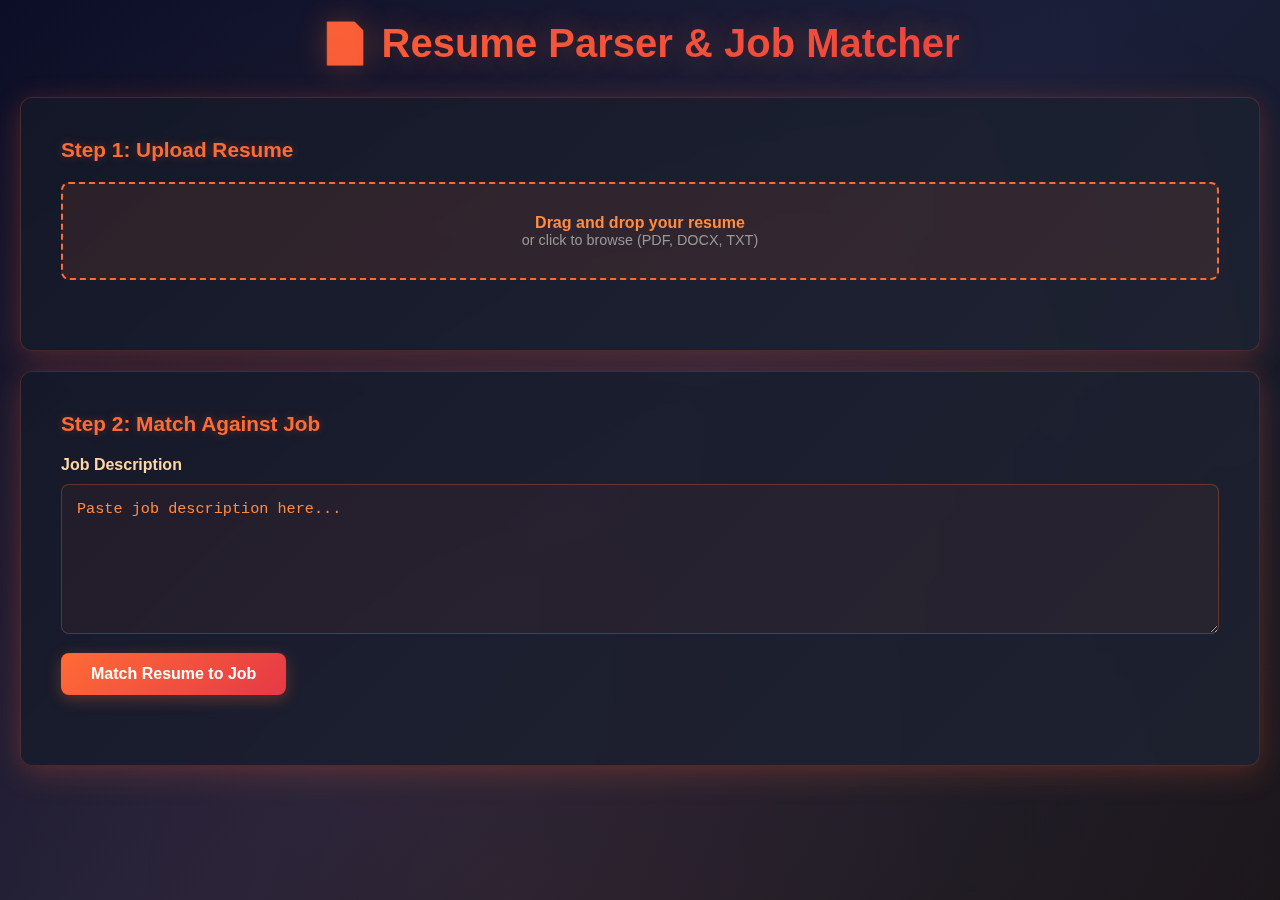
<file: resume_parser/templates/index.html>
<!DOCTYPE html>
<html lang="en">
<head>
    <meta charset="UTF-8">
    <meta name="viewport" content="width=device-width, initial-scale=1.0">
    <title>Resume Parser & Job Matcher</title>
    <style>
        * {
            margin: 0;
            padding: 0;
            box-sizing: border-box;
        }
        
        body {
            font-family: -apple-system, BlinkMacSystemFont, 'Segoe UI', Roboto, sans-serif;
            background: linear-gradient(135deg, #0a0e27 0%, #1a1f3a 50%, #0f1419 100%);
            min-height: 100vh;
            padding: 20px;
            position: relative;
            overflow-x: hidden;
        }
        
        /* Animated background */
        body::before {
            content: '';
            position: fixed;
            top: 0;
            left: 0;
            width: 200%;
            height: 200%;
            background: radial-gradient(circle at 20% 50%, rgba(255, 107, 53, 0.1) 0%, transparent 50%),
                        radial-gradient(circle at 80% 80%, rgba(230, 57, 70, 0.1) 0%, transparent 50%);
            animation: gradient 15s ease infinite;
            pointer-events: none;
            z-index: 0;
        }
        
        @keyframes gradient {
            0%, 100% { transform: translate(0, 0); }
            25% { transform: translate(-50px, -50px); }
            50% { transform: translate(-100px, 0); }
            75% { transform: translate(-50px, 50px); }
        }
        
        .container {
            max-width: 1000px;
            margin: 0 auto;
            position: relative;
            z-index: 1;
        }
        
        .card {
            background: linear-gradient(135deg, rgba(20, 25, 40, 0.8) 0%, rgba(30, 35, 50, 0.8) 100%);
            border-radius: 12px;
            box-shadow: 0 8px 32px rgba(255, 107, 53, 0.2), 0 0 20px rgba(230, 57, 70, 0.1);
            padding: 40px;
            margin-bottom: 20px;
            border: 1px solid rgba(255, 107, 53, 0.2);
            backdrop-filter: blur(10px);
            transition: all 0.3s ease;
        }
        
        .card:hover {
            box-shadow: 0 12px 48px rgba(255, 107, 53, 0.3), 0 0 30px rgba(230, 57, 70, 0.2);
            border-color: rgba(255, 107, 53, 0.4);
            transform: translateY(-2px);
        }
        
        h1 {
            color: #fff;
            margin-bottom: 30px;
            text-align: center;
            font-size: 2.5em;
            background: linear-gradient(135deg, #ff6b35, #e63946);
            -webkit-background-clip: text;
            -webkit-text-fill-color: transparent;
            background-clip: text;
            text-shadow: 0 0 30px rgba(255, 107, 53, 0.3);
        }
        
        .section {
            margin-bottom: 30px;
        }
        
        pre {
            background: rgba(255, 107, 53, 0.08);
            border: 1px solid rgba(255, 107, 53, 0.2);
            padding: 15px;
            border-radius: 8px;
            color: #fffbf0;
            overflow-x: auto;
            font-size: 0.9em;
            line-height: 1.5;
        }
        
        h2 {
            color: #ff6b35;
            margin-bottom: 20px;
            font-size: 1.3em;
            text-shadow: 0 0 10px rgba(255, 107, 53, 0.3);
        }
        
        h4 {
            color: #ff8c42;
            margin-bottom: 10px;
            font-size: 1.1em;
        }
        
        p {
            color: #fffbf0;
        }
        
        label {
            display: block;
            margin-bottom: 10px;
            color: #ffd6a5;
            font-weight: 600;
        }
        
        .upload-area {
            border: 2px dashed #ff6b35;
            border-radius: 8px;
            padding: 30px;
            text-align: center;
            cursor: pointer;
            transition: all 0.3s ease;
            background: rgba(255, 107, 53, 0.1);
        }
        
        .upload-area:hover {
            background: rgba(255, 107, 53, 0.2);
            border-color: #e63946;
            box-shadow: 0 0 20px rgba(255, 107, 53, 0.3);
        }
        
        .upload-area.dragover {
            background: rgba(255, 107, 53, 0.3);
            border-color: #e63946;
            box-shadow: inset 0 0 20px rgba(255, 107, 53, 0.4);
        }
        
        .upload-area p {
            color: #ffd6a5;
        }
        
        .upload-area strong {
            color: #ff8c42;
        }
        
        input[type="file"] {
            display: none;
        }
        
        textarea {
            width: 100%;
            padding: 15px;
            border: 1px solid rgba(255, 107, 53, 0.3);
            border-radius: 8px;
            font-family: 'Courier New', monospace;
            font-size: 0.95em;
            min-height: 150px;
            background: rgba(255, 107, 53, 0.05);
            color: #fffbf0;
            transition: all 0.3s ease;
        }
        
        textarea:focus {
            outline: none;
            border-color: rgba(255, 107, 53, 0.6);
            box-shadow: 0 0 20px rgba(255, 107, 53, 0.3);
            background: rgba(255, 107, 53, 0.1);
        }
        
        textarea::placeholder {
            color: #ff8c42;
        }
        
        button {
            background: linear-gradient(135deg, #ff6b35 0%, #e63946 100%);
            color: white;
            padding: 12px 30px;
            border: none;
            border-radius: 8px;
            font-size: 1em;
            font-weight: 600;
            cursor: pointer;
            margin-top: 15px;
            transition: all 0.3s ease;
            box-shadow: 0 4px 15px rgba(255, 107, 53, 0.3);
        }
        
        button:hover {
            transform: translateY(-3px);
            box-shadow: 0 8px 25px rgba(255, 107, 53, 0.4);
        }
        
        button:active {
            transform: translateY(-1px);
        }
        
        .results {
            background: linear-gradient(135deg, rgba(255, 107, 53, 0.15) 0%, rgba(230, 57, 70, 0.15) 100%);
            border-left: 4px solid #ff6b35;
            border: 1px solid rgba(255, 107, 53, 0.3);
            padding: 20px;
            border-radius: 8px;
            margin-top: 20px;
            display: none;
            backdrop-filter: blur(10px);
        }
        
        .results.show {
            display: block;
            animation: slideIn 0.4s ease;
        }
        
        @keyframes slideIn {
            from {
                opacity: 0;
                transform: translateY(10px);
            }
            to {
                opacity: 1;
                transform: translateY(0);
            }
        }
        
        .results h3 {
            color: #ff8c42;
            margin-bottom: 15px;
        }
        
        .score {
            font-size: 3.5em;
            background: linear-gradient(135deg, #ff6b35, #e63946);
            -webkit-background-clip: text;
            -webkit-text-fill-color: transparent;
            background-clip: text;
            font-weight: bold;
            margin: 20px 0;
            text-shadow: 0 0 20px rgba(255, 107, 53, 0.2);
        }
        
        .skill-badge {
            display: inline-block;
            padding: 8px 16px;
            border-radius: 20px;
            margin: 5px;
            font-size: 0.9em;
            font-weight: 500;
            background: linear-gradient(135deg, rgba(255, 107, 53, 0.8) 0%, rgba(255, 140, 66, 0.8) 100%);
            color: white;
            border: 1px solid rgba(255, 107, 53, 0.6);
            box-shadow: 0 4px 15px rgba(255, 107, 53, 0.2);
            transition: all 0.3s ease;
        }
        
        .skill-badge:hover {
            transform: translateY(-2px);
            box-shadow: 0 6px 20px rgba(255, 107, 53, 0.3);
        }
        
        .skill-badge.missing {
            background: linear-gradient(135deg, rgba(239, 68, 68, 0.8) 0%, rgba(220, 38, 38, 0.8) 100%);
            border-color: rgba(239, 68, 68, 0.6);
            box-shadow: 0 4px 15px rgba(239, 68, 68, 0.2);
        }
        
        .skill-badge.missing:hover {
            box-shadow: 0 6px 20px rgba(239, 68, 68, 0.3);
        }
        
        .loading {
            text-align: center;
            color: #ff8c42;
            font-weight: 600;
            display: none;
            margin: 20px 0;
        }
        
        .loading.show {
            display: block;
        }
        
        .spinner {
            border: 3px solid rgba(255, 107, 53, 0.2);
            border-top-color: #ff6b35;
            border-radius: 50%;
            width: 40px;
            height: 40px;
            animation: spin 1s linear infinite;
            margin: 20px auto;
        }
        
        #aiSummary {
            background: linear-gradient(135deg, rgba(255, 107, 53, 0.1) 0%, rgba(230, 57, 70, 0.1) 100%);
            border: 1px solid rgba(255, 107, 53, 0.4);
            padding: 15px;
            border-radius: 8px;
            margin-top: 15px;
            font-size: 0.95em;
            line-height: 1.6;
            color: #fffbf0;
            white-space: pre-wrap;
            word-wrap: break-word;
            border-left: 4px solid #ff6b35;
        }
        
        @keyframes spin {
            0% { transform: rotate(0deg); }
            100% { transform: rotate(360deg); }
        }
    </style>
</head>
<body>
    <h1>📄 Resume Parser & Job Matcher</h1>
    
    <div class="card">
        <div class="section">
            <h2>Step 1: Upload Resume</h2>
            <div class="upload-area" id="uploadArea">
                <input type="file" id="fileInput" accept=".pdf,.docx,.txt">
                <p><strong>Drag and drop your resume</strong></p>
                <p style="color: #999; font-size: 0.9em;">or click to browse (PDF, DOCX, TXT)</p>
            </div>
        </div>
        
        <div id="resumeData" class="results">
            <h3>Extracted Resume Data</h3>
            <pre id="resumeContent"></pre>
        </div>
    </div>
    
    <div class="card">
        <div class="section">
            <h2>Step 2: Match Against Job</h2>
            <label>Job Description</label>
            <textarea id="jobDescription" placeholder="Paste job description here..."></textarea>
            <button onclick="matchJob()">Match Resume to Job</button>
        </div>
        
        <div id="matchResults" class="results">
            <h3>Compatibility Analysis</h3>
            <div class="score" id="compatibilityScore">0%</div>
            
            <h4>Matching Skills</h4>
            <div id="matchingSkills"></div>
            
            <h4 style="margin-top: 20px;">Missing Skills</h4>
            <div id="missingSkills"></div>
            
            <h4 style="margin-top: 20px;">AI Summary</h4>
            <p id="aiSummary"></p>
        </div>
    </div>
    
    <div class="loading" id="loading">
        <div class="spinner"></div>
        <p>Processing...</p>
    </div>
    
    <script>
        const uploadArea = document.getElementById('uploadArea');
        const fileInput = document.getElementById('fileInput');
        
        uploadArea.addEventListener('click', () => fileInput.click());
        
        uploadArea.addEventListener('dragover', (e) => {
            e.preventDefault();
            uploadArea.style.background = '#e6e9ff';
        });
        
        uploadArea.addEventListener('dragleave', () => {
            uploadArea.style.background = '#f8f9ff';
        });
        
        uploadArea.addEventListener('drop', (e) => {
            e.preventDefault();
            uploadArea.style.background = '#f8f9ff';
            const files = e.dataTransfer.files;
            if (files.length > 0) {
                uploadResume(files[0]);
            }
        });
        
        fileInput.addEventListener('change', (e) => {
            if (e.target.files.length > 0) {
                uploadResume(e.target.files[0]);
            }
        });
        
        function uploadResume(file) {
            const formData = new FormData();
            formData.append('file', file);
            
            document.getElementById('loading').style.display = 'block';
            
            fetch('/api/upload-resume', {
                method: 'POST',
                body: formData
            })
            .then(response => response.json())
            .then(data => {
                document.getElementById('loading').style.display = 'none';
                if (data.success) {
                    document.getElementById('resumeContent').textContent = JSON.stringify(data.resume, null, 2);
                    document.getElementById('resumeData').classList.add('show');
                    alert(`✅ Resume uploaded! Found ${data.resume.skills.length} skills.`);
                } else {
                    alert('❌ Error: ' + data.error);
                }
            })
            .catch(error => {
                document.getElementById('loading').style.display = 'none';
                alert('❌ Upload failed: ' + error);
            });
        }
        
        function matchJob() {
            const jobDescription = document.getElementById('jobDescription').value;
            
            if (!jobDescription) {
                alert('Please enter a job description');
                return;
            }
            
            document.getElementById('loading').style.display = 'block';
            
            fetch('/api/match-job', {
                method: 'POST',
                headers: {'Content-Type': 'application/json'},
                body: JSON.stringify({job_description: jobDescription})
            })
            .then(response => response.json())
            .then(data => {
                document.getElementById('loading').style.display = 'none';
                if (data.success) {
                    document.getElementById('compatibilityScore').textContent = data.compatibility_score + '%';
                    
                    // Display matching skills
                    let matchingHTML = '';
                    data.matching_skills.forEach(skill => {
                        matchingHTML += `<span class="skill-badge">${skill}</span>`;
                    });
                    document.getElementById('matchingSkills').innerHTML = matchingHTML || '<p>None</p>';
                    
                    // Display missing skills
                    let missingHTML = '';
                    data.missing_skills.forEach(skill => {
                        missingHTML += `<span class="skill-badge missing">${skill}</span>`;
                    });
                    document.getElementById('missingSkills').innerHTML = missingHTML || '<p>✅ You have all required skills!</p>';
                    
                    // Display AI summary
                    if (data.ai_summary) {
                        document.getElementById('aiSummary').textContent = data.ai_summary;
                    }
                    
                    document.getElementById('matchResults').classList.add('show');
                } else {
                    alert('❌ Error: ' + data.error);
                }
            })
            .catch(error => {
                document.getElementById('loading').style.display = 'none';
                alert('❌ Matching failed: ' + error);
            });
        }
    </script>
</body>
</html>
</file>
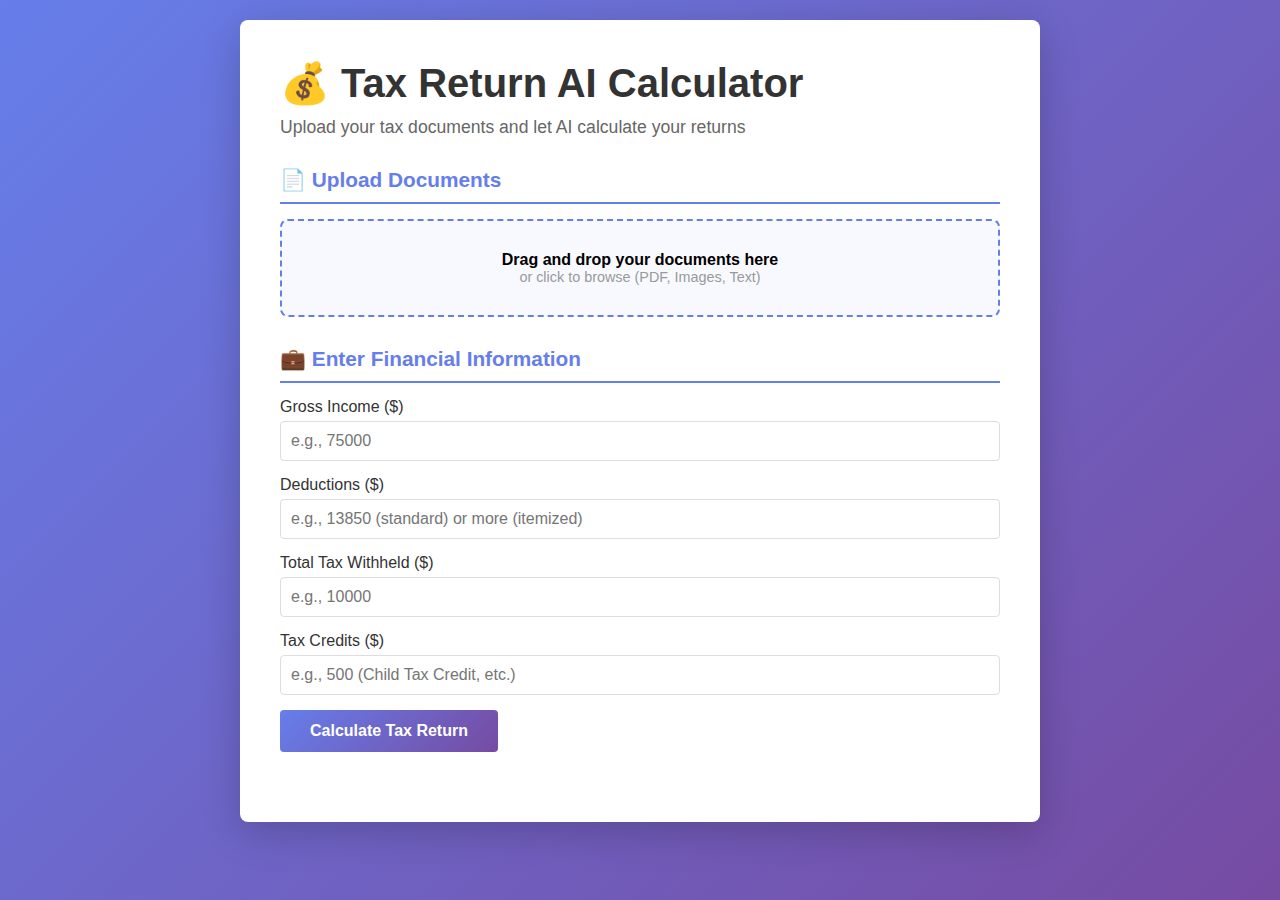
<file: tax_ai_calculator/templates/index.html>
<!DOCTYPE html>
<html lang="en">
<head>
    <meta charset="UTF-8">
    <meta name="viewport" content="width=device-width, initial-scale=1.0">
    <title>Tax Return AI Calculator</title>
    <style>
        * {
            margin: 0;
            padding: 0;
            box-sizing: border-box;
        }
        
        body {
            font-family: -apple-system, BlinkMacSystemFont, 'Segoe UI', Roboto, 'Helvetica Neue', Arial, sans-serif;
            background: linear-gradient(135deg, #667eea 0%, #764ba2 100%);
            min-height: 100vh;
            padding: 20px;
        }
        
        .container {
            max-width: 800px;
            margin: 0 auto;
            background: white;
            border-radius: 8px;
            box-shadow: 0 10px 40px rgba(0, 0, 0, 0.2);
            padding: 40px;
        }
        
        h1 {
            color: #333;
            margin-bottom: 10px;
            font-size: 2.5em;
        }
        
        .subtitle {
            color: #666;
            margin-bottom: 30px;
            font-size: 1.1em;
        }
        
        .section {
            margin-bottom: 30px;
        }
        
        .section h2 {
            color: #667eea;
            font-size: 1.3em;
            margin-bottom: 15px;
            border-bottom: 2px solid #667eea;
            padding-bottom: 10px;
        }
        
        .upload-area {
            border: 2px dashed #667eea;
            border-radius: 8px;
            padding: 30px;
            text-align: center;
            cursor: pointer;
            transition: all 0.3s ease;
            background: #f8f9ff;
        }
        
        .upload-area:hover {
            background: #eef1ff;
            border-color: #764ba2;
        }
        
        .upload-area.dragover {
            background: #e6e9ff;
            border-color: #764ba2;
        }
        
        input[type="file"] {
            display: none;
        }
        
        .form-group {
            margin-bottom: 15px;
        }
        
        label {
            display: block;
            margin-bottom: 5px;
            color: #333;
            font-weight: 500;
        }
        
        input[type="number"] {
            width: 100%;
            padding: 10px;
            border: 1px solid #ddd;
            border-radius: 4px;
            font-size: 1em;
        }
        
        input[type="number"]:focus {
            outline: none;
            border-color: #667eea;
            box-shadow: 0 0 0 3px rgba(102, 126, 234, 0.1);
        }
        
        button {
            background: linear-gradient(135deg, #667eea 0%, #764ba2 100%);
            color: white;
            padding: 12px 30px;
            border: none;
            border-radius: 4px;
            font-size: 1em;
            font-weight: 600;
            cursor: pointer;
            transition: transform 0.2s ease;
        }
        
        button:hover {
            transform: translateY(-2px);
        }
        
        button:active {
            transform: translateY(0);
        }
        
        .result {
            background: #f0f9ff;
            border-left: 4px solid #667eea;
            padding: 20px;
            border-radius: 4px;
            margin-top: 20px;
            display: none;
        }
        
        .result.show {
            display: block;
        }
        
        .result h3 {
            color: #667eea;
            margin-bottom: 10px;
        }
        
        .result-item {
            margin: 10px 0;
            color: #333;
        }
        
        .result-value {
            font-weight: bold;
            color: #764ba2;
            font-size: 1.2em;
        }
        
        .loading {
            display: none;
            text-align: center;
            margin: 20px 0;
        }
        
        .spinner {
            border: 4px solid #f3f3f3;
            border-top: 4px solid #667eea;
            border-radius: 50%;
            width: 40px;
            height: 40px;
            animation: spin 1s linear infinite;
            margin: 0 auto;
        }
        
        @keyframes spin {
            0% { transform: rotate(0deg); }
            100% { transform: rotate(360deg); }
        }
        
        .error {
            background: #fee;
            border-left-color: #c33;
            color: #c33;
        }
        
        .success {
            background: #efe;
            border-left-color: #3c3;
            color: #3c3;
        }
    </style>
</head>
<body>
    <div class="container">
        <h1>💰 Tax Return AI Calculator</h1>
        <p class="subtitle">Upload your tax documents and let AI calculate your returns</p>
        
        <!-- Document Upload Section -->
        <div class="section">
            <h2>📄 Upload Documents</h2>
            <div class="upload-area" id="uploadArea">
                <input type="file" id="fileInput" accept=".pdf,.png,.jpg,.jpeg,.txt">
                <p><strong>Drag and drop your documents here</strong></p>
                <p style="color: #999; font-size: 0.9em;">or click to browse (PDF, Images, Text)</p>
            </div>
        </div>
        
        <!-- Manual Entry Section -->
        <div class="section">
            <h2>💼 Enter Financial Information</h2>
            
            <div class="form-group">
                <label for="grossIncome">Gross Income ($)</label>
                <input type="number" id="grossIncome" placeholder="e.g., 75000" min="0" step="0.01">
            </div>
            
            <div class="form-group">
                <label for="deductions">Deductions ($)</label>
                <input type="number" id="deductions" placeholder="e.g., 13850 (standard) or more (itemized)" min="0" step="0.01">
            </div>
            
            <div class="form-group">
                <label for="withheld">Total Tax Withheld ($)</label>
                <input type="number" id="withheld" placeholder="e.g., 10000" min="0" step="0.01">
            </div>
            
            <div class="form-group">
                <label for="credits">Tax Credits ($)</label>
                <input type="number" id="credits" placeholder="e.g., 500 (Child Tax Credit, etc.)" min="0" step="0.01">
            </div>
            
            <button onclick="calculateTax()">Calculate Tax Return</button>
        </div>
        
        <!-- Loading Indicator -->
        <div class="loading" id="loading">
            <div class="spinner"></div>
            <p>Calculating...</p>
        </div>
        
        <!-- Results Section -->
        <div class="result" id="result">
            <h3>📊 Tax Calculation Results</h3>
            <div class="result-item">
                <span>Tax Owed:</span>
                <span class="result-value" id="taxOwed">$0.00</span>
            </div>
            <div class="result-item">
                <span>Total Withheld:</span>
                <span class="result-value" id="totalWithheld">$0.00</span>
            </div>
            <div class="result-item">
                <span>Refund / Amount Owed:</span>
                <span class="result-value" id="refund">$0.00</span>
            </div>
        </div>
    </div>
    
    <script>
        // Drag and drop functionality
        const uploadArea = document.getElementById('uploadArea');
        const fileInput = document.getElementById('fileInput');
        
        uploadArea.addEventListener('click', () => fileInput.click());
        
        uploadArea.addEventListener('dragover', (e) => {
            e.preventDefault();
            uploadArea.classList.add('dragover');
        });
        
        uploadArea.addEventListener('dragleave', () => {
            uploadArea.classList.remove('dragover');
        });
        
        uploadArea.addEventListener('drop', (e) => {
            e.preventDefault();
            uploadArea.classList.remove('dragover');
            const files = e.dataTransfer.files;
            if (files.length > 0) {
                uploadFile(files[0]);
            }
        });
        
        fileInput.addEventListener('change', (e) => {
            if (e.target.files.length > 0) {
                uploadFile(e.target.files[0]);
            }
        });
        
        function uploadFile(file) {
            const formData = new FormData();
            formData.append('file', file);
            
            document.getElementById('loading').style.display = 'block';
            
            fetch('/api/upload', {
                method: 'POST',
                body: formData
            })
            .then(response => response.json())
            .then(data => {
                document.getElementById('loading').style.display = 'none';
                if (data.success) {
                    // Populate form with extracted data
                    if (data.extracted_data.gross_income) {
                        document.getElementById('grossIncome').value = data.extracted_data.gross_income;
                    }
                    if (data.extracted_data.tax_withheld) {
                        document.getElementById('withheld').value = data.extracted_data.tax_withheld;
                    }
                    alert('Document processed! Review and adjust values if needed.');
                } else {
                    alert('Error: ' + data.error);
                }
            })
            .catch(error => {
                document.getElementById('loading').style.display = 'none';
                alert('Upload failed: ' + error);
            });
        }
        
        function calculateTax() {
            const grossIncome = parseFloat(document.getElementById('grossIncome').value);
            const deductions = parseFloat(document.getElementById('deductions').value);
            const withheld = parseFloat(document.getElementById('withheld').value);
            const credits = parseFloat(document.getElementById('credits').value);
            
            if (!grossIncome) {
                alert('Please enter gross income');
                return;
            }
            
            const payload = {
                gross_income: grossIncome,
                deductions: deductions || 0,
                tax_withheld: withheld || 0,
                credits: credits || 0
            };
            
            document.getElementById('loading').style.display = 'block';
            
            fetch('/api/calculate', {
                method: 'POST',
                headers: {
                    'Content-Type': 'application/json'
                },
                body: JSON.stringify(payload)
            })
            .then(response => response.json())
            .then(data => {
                document.getElementById('loading').style.display = 'none';
                if (data.success) {
                    const calc = data.calculation;
                    document.getElementById('taxOwed').textContent = '$' + calc.tax_owed.toFixed(2);
                    document.getElementById('totalWithheld').textContent = '$' + calc.total_withheld.toFixed(2);
                    
                    const refundKey = 'refund' in calc ? 'refund' : 'amount_owed';
                    const refundValue = calc[refundKey];
                    const refundText = 'refund' in calc ? 'Refund: +' : 'Amount Owed: -';
                    document.getElementById('refund').textContent = refundText + '$' + refundValue.toFixed(2);
                    
                    document.getElementById('result').classList.add('show');
                } else {
                    alert('Error: ' + data.error);
                }
            })
            .catch(error => {
                document.getElementById('loading').style.display = 'none';
                alert('Calculation failed: ' + error);
            });
        }
    </script>
</body>
</html>
</file>
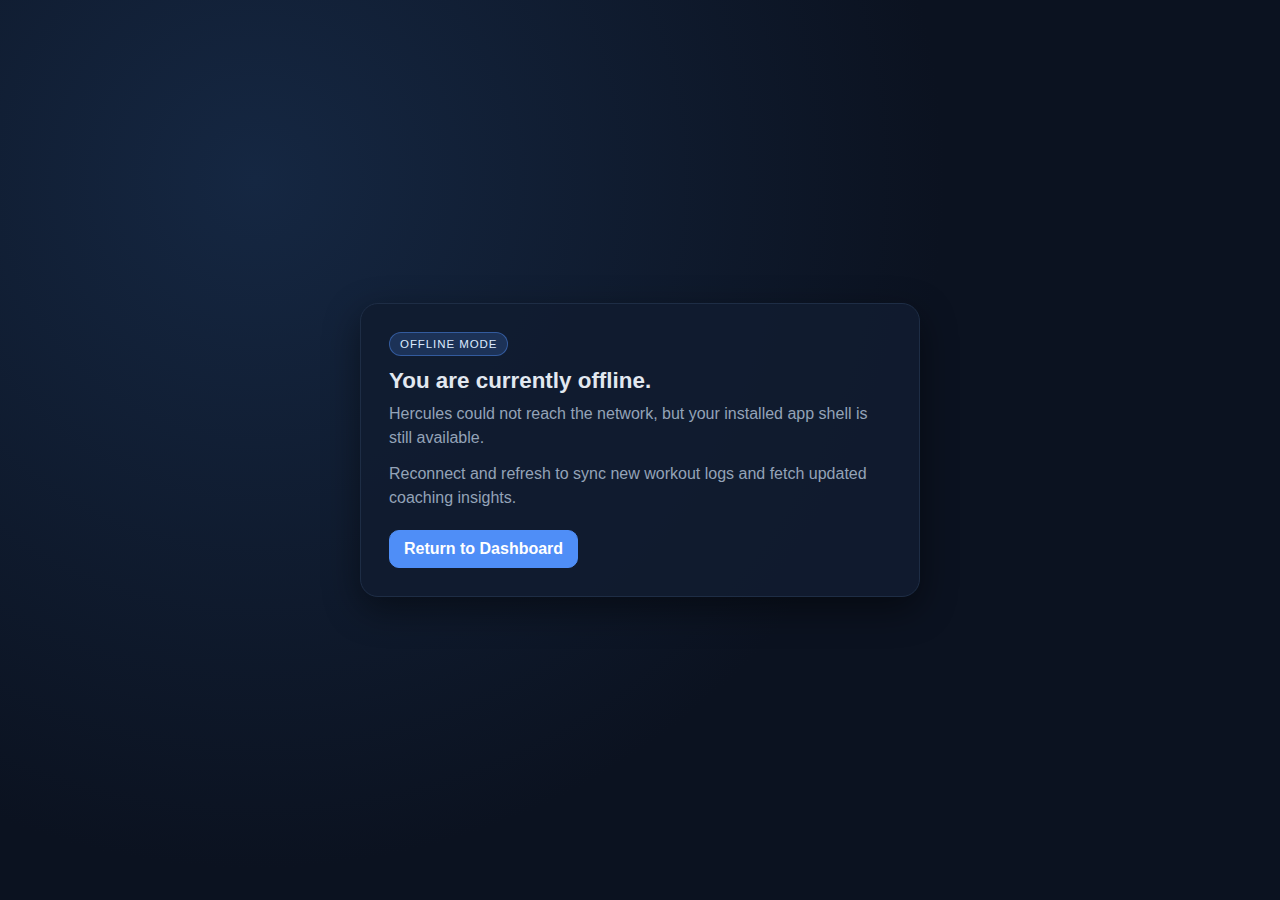
<file: workout_tracker/src/workout_tracker/static/offline.html>
<!doctype html>
<html lang="en">
<head>
  <meta charset="utf-8">
  <meta name="viewport" content="width=device-width,initial-scale=1">
  <title>Offline | Hercules</title>
  <style>
    :root {
      --bg: #0b1220;
      --panel: #111c30;
      --text: #e2e8f0;
      --sub: #94a3b8;
      --accent: #4f8ef7;
      --border: #1e2d45;
    }
    * { box-sizing: border-box; }
    body {
      margin: 0;
      min-height: 100vh;
      display: grid;
      place-items: center;
      font-family: -apple-system, BlinkMacSystemFont, "Segoe UI", sans-serif;
      color: var(--text);
      background: radial-gradient(circle at 20% 20%, #152742 0, var(--bg) 55%);
      padding: 24px;
    }
    .panel {
      width: min(560px, 100%);
      background: rgba(17, 28, 48, 0.9);
      border: 1px solid var(--border);
      border-radius: 18px;
      padding: 28px;
      box-shadow: 0 12px 36px rgba(0, 0, 0, 0.45);
    }
    h1 { margin: 0 0 8px; font-size: 1.4rem; }
    p { margin: 0 0 12px; color: var(--sub); line-height: 1.5; }
    .pill {
      display: inline-block;
      margin-bottom: 12px;
      font-size: 0.72rem;
      letter-spacing: 0.08em;
      text-transform: uppercase;
      color: #dbeafe;
      background: rgba(79, 142, 247, 0.2);
      border: 1px solid rgba(79, 142, 247, 0.45);
      padding: 5px 10px;
      border-radius: 999px;
    }
    .btn {
      display: inline-block;
      margin-top: 8px;
      color: #fff;
      text-decoration: none;
      background: var(--accent);
      border: 1px solid var(--accent);
      padding: 9px 14px;
      border-radius: 10px;
      font-weight: 600;
    }
  </style>
</head>
<body>
  <main class="panel">
    <span class="pill">Offline Mode</span>
    <h1>You are currently offline.</h1>
    <p>Hercules could not reach the network, but your installed app shell is still available.</p>
    <p>Reconnect and refresh to sync new workout logs and fetch updated coaching insights.</p>
    <a class="btn" href="/dashboard">Return to Dashboard</a>
  </main>
</body>
</html>
</file>
